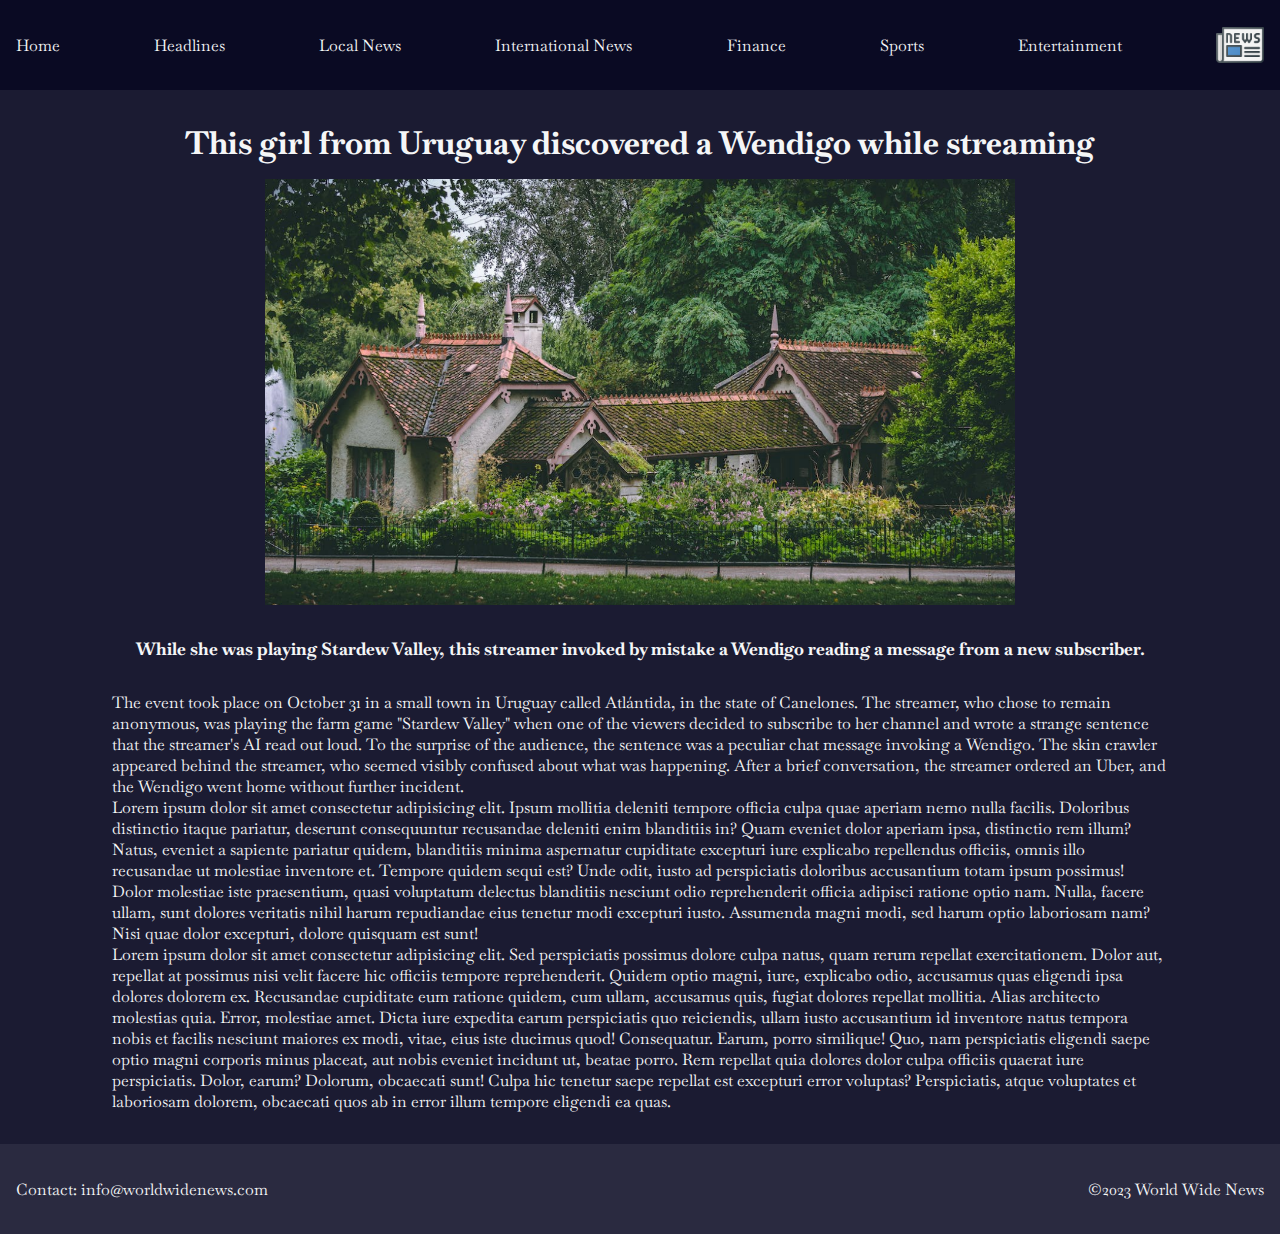
<file: assets/pages/news.html>
<!DOCTYPE html>
<html lang="en">
<head>
    <meta charset="UTF-8">
    <meta name="viewport" content="width=device-width, initial-scale=1.0">
    <title>World Wide News</title>
    <link href="https://cdn.jsdelivr.net/npm/bootstrap@5.3.2/dist/css/bootstrap.min.css" rel="stylesheet" integrity="sha384-T3c6CoIi6uLrA9TneNEoa7RxnatzjcDSCmG1MXxSR1GAsXEV/Dwwykc2MPK8M2HN" crossorigin="anonymous">
    <link rel="icon" href="../sources/imgs/newsLogo.png" type="image/png">
    <link rel="stylesheet" href="../styles/style.css">
</head>
<body>
    <header>
        <nav><a href="/index.html">Home</a></nav>
        <nav><a href="/index.html#headlines">Headlines</a></nav>
        <nav><a href="/index.html#local-news">Local News</a></nav>
        <nav><a href="/index.html#international-news">International News</a></nav>
        <nav><a href="/index.html#finance">Finance</a></nav>
        <nav><a href="/index.html#sports">Sports</a></nav>
        <nav><a href="/index.html#entertainment">Entertainment</a></nav>
        <img src="../sources/imgs/newsLogo.png" alt="newsLogo" class="newsLogo">
</header>
<main class="news-main">
    <h1 class="news-title">
        This girl from Uruguay discovered a Wendigo while streaming
    </h1>
    <img src="../sources/imgs/haunted-house.png" alt="spooky-house" class="news-body-img">
    <h3 class="news-description">
        While she was playing Stardew Valley, this streamer invoked by mistake a Wendigo reading a message from a new subscriber.
    </h3>
    <div class="news-body">
        <p>
            The event took place on October 31 in a small town in Uruguay called Atlántida, in the state of Canelones. The streamer, who chose to remain anonymous, was playing the farm game "Stardew Valley" when one of the viewers decided to subscribe to her channel and wrote a strange sentence that the streamer's AI read out loud. To the surprise of the audience, the sentence was a peculiar chat message invoking a Wendigo. The skin crawler appeared behind the streamer, who seemed visibly confused about what was happening. After a brief conversation, the streamer ordered an Uber, and the Wendigo went home without further incident.
        </p>
        <p>Lorem ipsum dolor sit amet consectetur adipisicing elit. Ipsum mollitia deleniti tempore officia culpa quae aperiam nemo nulla facilis. Doloribus distinctio itaque pariatur, deserunt consequuntur recusandae deleniti enim blanditiis in?
        Quam eveniet dolor aperiam ipsa, distinctio rem illum? Natus, eveniet a sapiente pariatur quidem, blanditiis minima aspernatur cupiditate excepturi iure explicabo repellendus officiis, omnis illo recusandae ut molestiae inventore et.
        Tempore quidem sequi est? Unde odit, iusto ad perspiciatis doloribus accusantium totam ipsum possimus! Dolor molestiae iste praesentium, quasi voluptatum delectus blanditiis nesciunt odio reprehenderit officia adipisci ratione optio nam.
        Nulla, facere ullam, sunt dolores veritatis nihil harum repudiandae eius tenetur modi excepturi iusto. Assumenda magni modi, sed harum optio laboriosam nam? Nisi quae dolor excepturi, dolore quisquam est sunt!</p>

        <p>Lorem ipsum dolor sit amet consectetur adipisicing elit. Sed perspiciatis possimus dolore culpa natus, quam rerum repellat exercitationem. Dolor aut, repellat at possimus nisi velit facere hic officiis tempore reprehenderit.
        Quidem optio magni, iure, explicabo odio, accusamus quas eligendi ipsa dolores dolorem ex. Recusandae cupiditate eum ratione quidem, cum ullam, accusamus quis, fugiat dolores repellat mollitia. Alias architecto molestias quia.
        Error, molestiae amet. Dicta iure expedita earum perspiciatis quo reiciendis, ullam iusto accusantium id inventore natus tempora nobis et facilis nesciunt maiores ex modi, vitae, eius iste ducimus quod! Consequatur.
        Earum, porro similique! Quo, nam perspiciatis eligendi saepe optio magni corporis minus placeat, aut nobis eveniet incidunt ut, beatae porro. Rem repellat quia dolores dolor culpa officiis quaerat iure perspiciatis.
        Dolor, earum? Dolorum, obcaecati sunt! Culpa hic tenetur saepe repellat est excepturi error voluptas? Perspiciatis, atque voluptates et laboriosam dolorem, obcaecati quos ab in error illum tempore eligendi ea quas.</p>
    </div>
    

</main>
<footer>
    <p>Contact: info@worldwidenews.com</p>
    <p>&copy;2023 World Wide News</p> 
</footer>
</body>
</html>
</file>
<file: assets/styles/style.css>
@import url('https://fonts.googleapis.com/css2?family=Baskervville&display=swap');


:root {
    --lightBlue: #2a2a40;
    --mediumBlue: #1b1b32;
    --darkestBlue: #0a0a23;
    --lightGray: #d0d0d5;
    --text: #f5f6f7;
    --bttnBox: #feac32;
    
}

* {
    margin: 0;
    padding: 0;
    box-sizing: border-box;
    font-family: 'Baskervville', serif;

}

header {
    display: flex;
    min-height: 10vh;
    justify-content: space-between;
    align-items: center;
    padding: 1rem;
    background-color: var(--darkestBlue);
}

nav > a {
    text-decoration: none;
    color: var(--text);
}

.newsLogo {
    width: 3rem;
    height: auto;
}

main {
   display: flex;
   min-height: 80vh;
   background-color: var(--mediumBlue); 
   /* flex-direction: column;
   justify-content: space-around;
   align-items: center; */ 
}

.main-index {
    flex-direction: column;
   justify-content: space-around;
   align-items: center; 
}

.news-main {
    padding: 2rem;
    flex-direction: column;
   align-items: center;

}

.news-title{
    color: var(--text);
    font-weight: bold;
}

#carousel{
    display: flex;
    justify-content: center;
    align-items: center;
    width: 100%;
    margin-block: 3rem;

}

.carousel-item > img, .carousel > div{
    height: 442px;
    width: 750px;
}

.carousel-caption > p {
    height: 100%;
}

.carousel-item > img {
    object-fit: cover;
}

.carousel-inner {
    width: 100%;
}

.carousel-caption {
    background-color: rgba(0, 0, 0, 0.568);
}

footer {
    display: flex;
    min-height: 10vh;
    background-color: var(--lightBlue);
    color: var(--text);
    justify-content: space-between;
    padding: 1rem;
    align-items: center;
}



.webpage-name {
    color: var(--text);
    margin-top: 1rem;
    font-weight: bold;
}

.title {
    margin-top: 2rem;
    color: var(--text);
}

.text-container {
    color: var(--text);
    display: flex;
    flex-direction: column;
    justify-content: center;
    align-items: center;
    margin-left: 2rem;
    align-content: center;
    width: 100%;
}

.text-container > a {
    color: var(--darkestBlue);
}

.link-to-news {
    background-color: var(--bttnBox);
    border: 1px solid #ccc;
    border-radius: 10px;
    display: inline-block;
    padding: 5px 10px;
    text-decoration: none;
    
}

section {
    color: var(--text);
    width: 90%;
}

.small-news {
    background-color: var(--darkestBlue);
    display: flex;
    padding-right: 2rem;
    width: 100%; 
    box-shadow: 0 3px 13px 1px rgb(0,0,0/9%);
    margin-top: 2rem;
    margin-bottom: 2rem;
}

.small-news-img {    
    height: min(20rem,22rem);
    width: min(20rem,22rem);
    object-fit: cover;
    
}

.title {
    font-size: 1.3rem;
}

.news-description {
    font-size: 1.1rem;
    text-align: justify;
    margin-top: 2rem;
    color: var(--text);
    margin-bottom: 2rem;
    font-weight: bold;
}

.news-body {
    display: flex;
    flex-direction: column;
    color: var(--text);
    align-items: center;
    justify-content: center;
    padding-left: 5rem;
    padding-right: 5rem;
}

.news-body-img {
    height: 442px;
    width: 750px;
    padding-top: 1rem;
}
</file>
